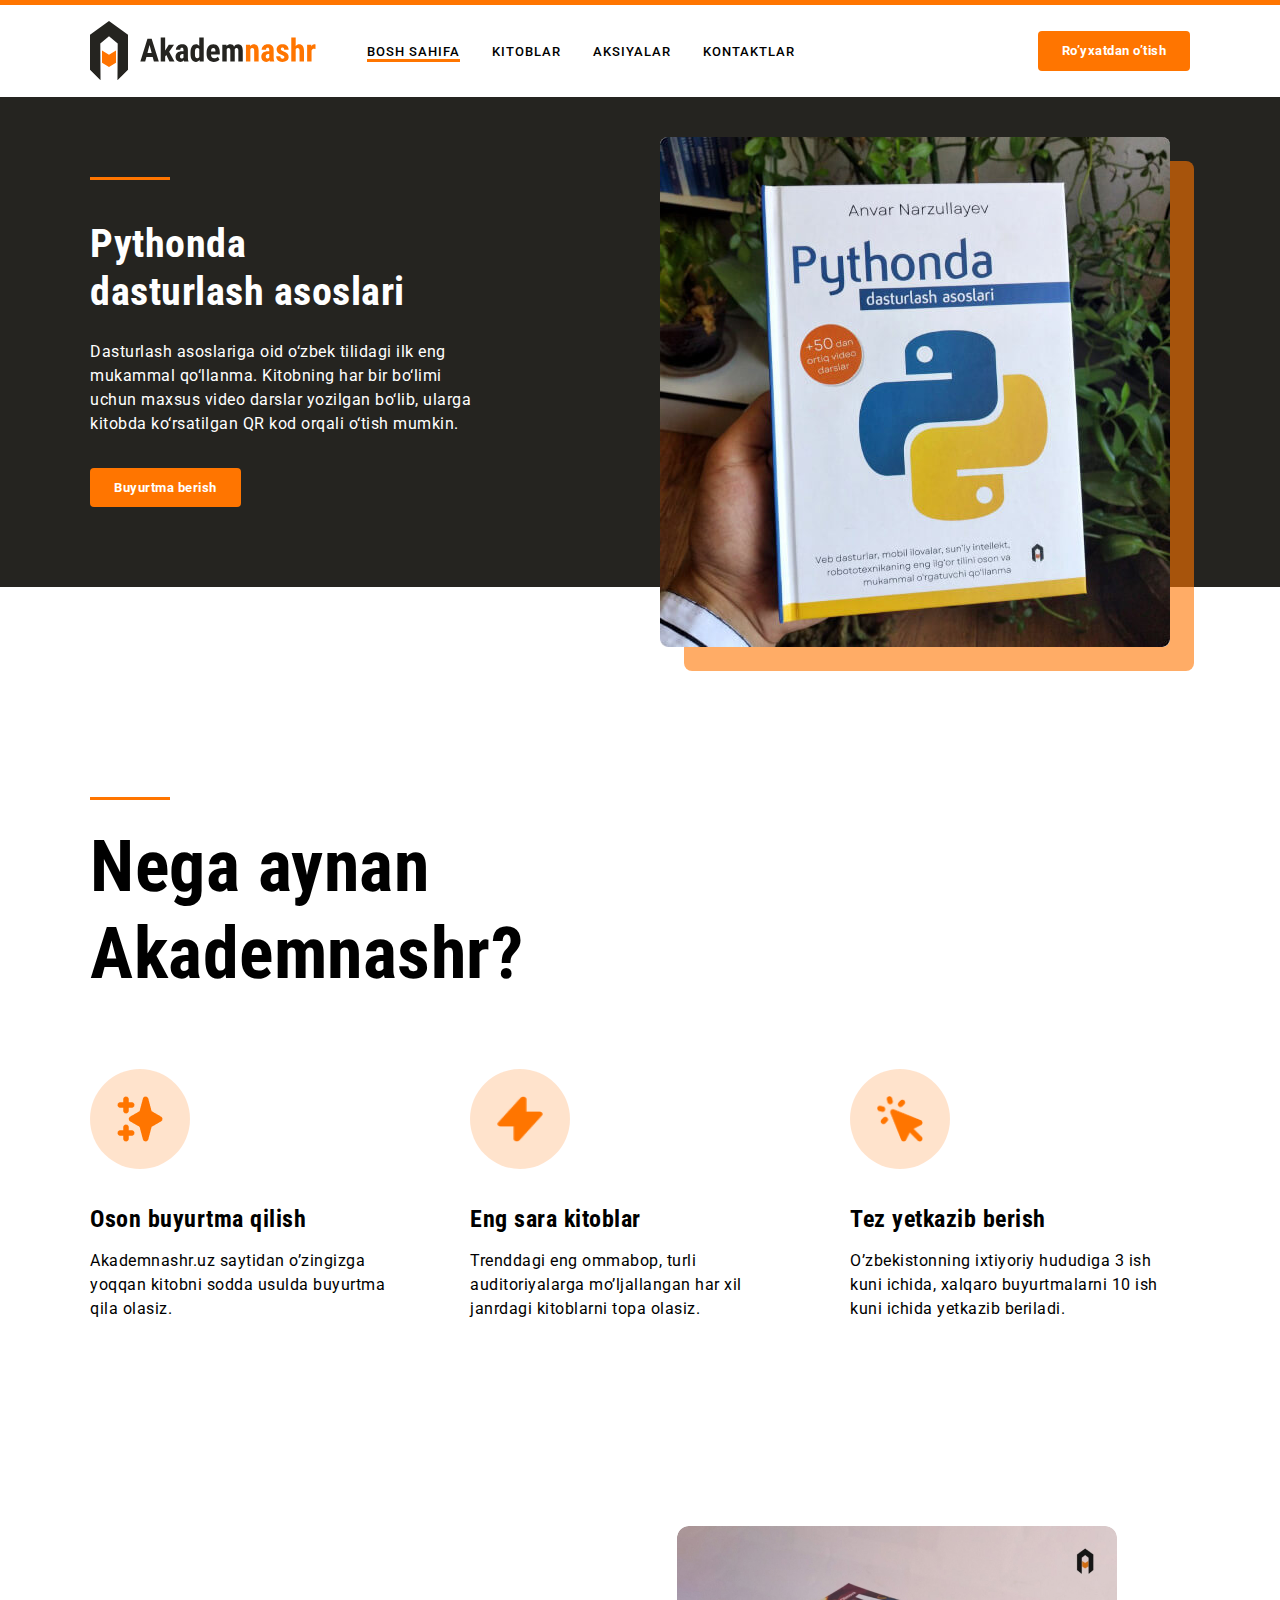
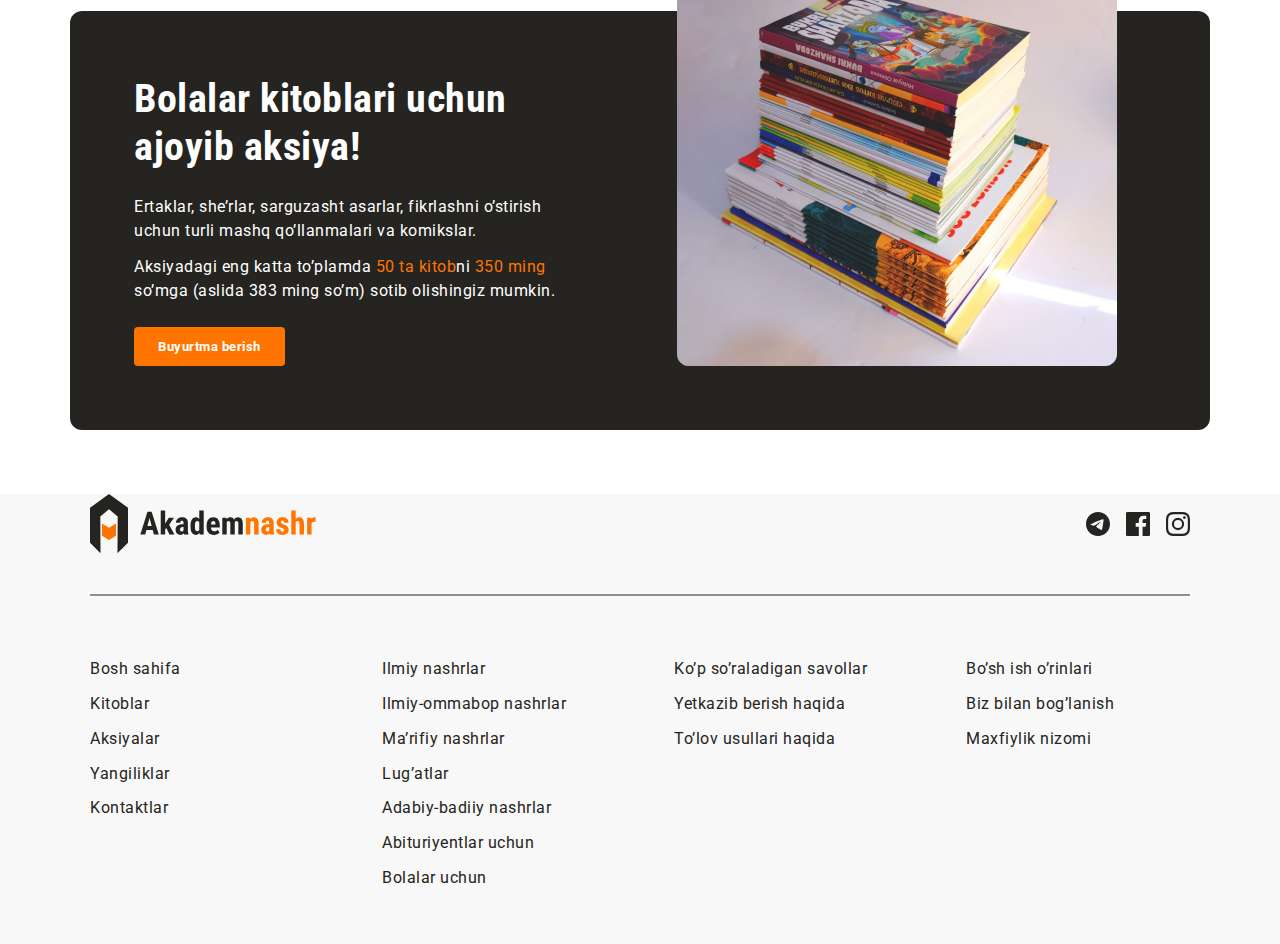
<file: index.html>
<!DOCTYPE html>
<html lang="uz">
<head>
    <meta charset="UTF-8">
    <meta http-equiv="X-UA-Compatible" content="IE=edge">
    <meta name="viewport" content="width=device-width, initial-scale=1.0">
    <title>AkademNashr</title>
    <link rel="preconnect" href="https://fonts.googleapis.com">
    <link rel="preconnect" href="https://fonts.gstatic.com" crossorigin>
    <link href="https://fonts.googleapis.com/css2?family=Roboto+Condensed:wght@700&family=Roboto:wght@400;500&display=swap" rel="stylesheet">
    <link rel="stylesheet" href="./css/normalize.css">
    <link rel="stylesheet" href="./css/styles.css">
</head>
<body>
    <!-- HEADER -->
    <header class="site-header">
        <div class="container site-header__container">
            <a class="logo-link" href="index.html">
                <img class="logo-link__img" src="./img/logo.svg" alt="Akademnashr Logo" width="227" height="59">
            </a>
            <nav class="sitenav">
                <ul class="sitenav__list">
                    <li class="sitenav__item"><a class="sitenav__link sitenav__link--active" href="#">Bosh sahifa</a></li>
                    <li class="sitenav__item"><a class="sitenav__link" href="#">Kitoblar</a></li>
                    <li class="sitenav__item"><a class="sitenav__link" href="#">Aksiyalar</a></li>
                    <li class="sitenav__item"><a class="sitenav__link" href="#">Kontaktlar</a></li>
                </ul>
            </nav>
            <a class="basic-btn site-header__btn" href="#">Ro’yxatdan o’tish</a>
            <button class="site-header__toggler js-site-header-toggler">
                <img class="site-header__toggler-icon" src="./img/menu-icon.svg" alt="" width="32" height="32">
            </button>
        </div>
    </header>

    <!-- MAIN -->
<main class="hero">
    <!-- HERO -->
    <section class="book-info">
        <div class="container book-info__container">
            <div class="info-items">
                <hr class="hero-hr info-items__hero-hr">    
                <h2 class="main-title">Pythonda dasturlash asoslari</h2>
                <p class="main-info">
                    Dasturlash asoslariga oid o‘zbek tilidagi ilk eng mukammal qo‘llanma. Kitobning har bir bo‘limi uchun maxsus video darslar yozilgan bo‘lib, ularga kitobda ko‘rsatilgan QR kod orqali o‘tish mumkin.
                </p>
                <a class="basic-btn" href="#">Buyurtma berish</a>
                <!-- <hr> -->
            </div>
            <img class="book-info__img" src="./img/python-book.jpg" alt="Python Book" width="510" height="510">
        </div>
    </section>
    
    <!-- FEATURES -->
    <section class="features">
        <div class="container">
            <hr class="hero-hr features__features-hr">
            <h2 class="feature__title">Nega aynan Akademnashr?</h2>
            <div class="feature__list">
                <div class="feature__items">
                    <div class="feature__img-block">
                        <img class="feature__img" src="./img/Icon-1.png" alt="Icon 1" width="46" height="46">
                    </div>
                    <h3 class="feature__items-title">Oson buyurtma qilish</h3>
                    <p class="feature-items__paragraph">Akademnashr.uz saytidan o’zingizga yoqqan kitobni sodda usulda buyurtma qila olasiz.</p>
                </div>
                <div class="feature__items">
                    <div class="feature__img-block">
                        <img class="feature__img" src="./img/Icon-2.png" alt="Icon 2" width="46" height="46">
                    </div>
                    <h3 class="feature__items-title">Eng sara kitoblar</h3>
                    <p class="feature-items__paragraph">Trenddagi eng ommabop, turli auditoriyalarga mo’ljallangan har xil janrdagi kitoblarni topa olasiz.</p>
                </div>
                <div class="feature__items">
                    <div class="feature__img-block">
                        <img class="feature__img" src="./img/Icon.png" alt="Icon" width="46" height="46">
                    </div>
                    <h3 class="feature__items-title">Tez yetkazib berish</h3>
                    <p class="feature-items__paragraph">O’zbekistonning ixtiyoriy hududiga 3 ish kuni ichida, xalqaro buyurtmalarni 10 ish kuni ichida yetkazib beriladi.</p>
                </div>
            </div>
        </div>
    </section>

    <!-- ACTION  -->
    <section class="action">
        <div class="container action__container">
                <div class="action__info-wrapper">
                    <h2 class="action__title">
                        Bolalar kitoblari uchun ajoyib aksiya!
                    </h2>
                    <div class="action__text-wrapper">
                        <p class="action__text">
                            Ertaklar, she’rlar, sarguzasht asarlar, fikrlashni o’stirish uchun turli mashq qo’llanmalari va komikslar.
                        </p>
                        <p class="action__text">
                            Aksiyadagi eng katta to’plamda <span class="action__text--orange">50 ta kitob</span>ni <span class="action__text--orange">350 ming</span> so’mga (aslida 383 ming so’m) sotib olishingiz mumkin.
                        </p>
                    </div>
                    <a class="basic-btn" href="#">Buyurtma berish</a>
                </div>
            <img class="action__img sale-img-block" src="./img/sale-img.jpg" alt="Sale Img" width="440" height="440">
        </div>
    </section>
  </main>

  <!-- FOOTER -->
    <footer class="footer">
        <div class="container">
            <div class="footer__icon">
                <a class="logo-link footer__logo-link" href="index.html">
                    <img class="logo-link__img" src="./img/logo.svg" alt="AkademNashr Logo" width="227" height="60">
                </a>
                <div class="networking">
                    <ul class="networking__list networking-list">
                        <li class="networking__item">
                            <a class="networking__icon" href="https://t.me/Akademnashr">
                                <svg class="networking__svg" width="24" height="24" viewBox="0 0 24 24" fill="none" xmlns="http://www.w3.org/2000/svg">
                                    <path d="M12 0C5.376 0 0 5.376 0 12C0 18.624 5.376 24 12 24C18.624 24 24 18.624 24 12C24 5.376 18.624 0 12 0ZM17.568 8.16C17.388 10.056 16.608 14.664 16.212 16.788C16.044 17.688 15.708 17.988 15.396 18.024C14.7 18.084 14.172 17.568 13.5 17.124C12.444 16.428 11.844 15.996 10.824 15.324C9.636 14.544 10.404 14.112 11.088 13.416C11.268 13.236 14.34 10.44 14.4 10.188C14.412 10.152 14.412 10.044 14.34 9.972C14.268 9.912 14.172 9.936 14.088 9.948C13.98 9.972 12.3 11.088 9.024 13.296C8.544 13.62 8.112 13.788 7.728 13.776C7.296 13.764 6.48 13.536 5.868 13.332C5.112 13.092 4.524 12.96 4.572 12.54C4.596 12.324 4.896 12.108 5.46 11.88C8.964 10.356 11.292 9.348 12.456 8.868C15.792 7.476 16.476 7.236 16.932 7.236C17.028 7.236 17.256 7.26 17.4 7.38C17.52 7.476 17.556 7.608 17.568 7.704C17.556 7.776 17.58 7.992 17.568 8.16Z" fill="currentColor"/>
                                </svg>
                            </a>
                        </li>
                        <li class="networking__item">
                            <a class="networking__icon" href="https://www.facebook.com/Akademnashr">
                                <svg class="networking__svg" width="24" height="24" fill="none" xmlns="http://www.w3.org/2000/svg">
                                    <path d="M22.675 0H1.325C.593 0 0 .593 0 1.325v21.351C0 23.407.593 24 1.325 24H12.82v-9.294H9.692v-3.622h3.128V8.413c0-3.1 1.893-4.788 4.659-4.788 1.325 0 2.463.099 2.795.143v3.24l-1.918.001c-1.504 0-1.795.715-1.795 1.763v2.313h3.587l-.467 3.622h-3.12V24h6.116c.73 0 1.323-.593 1.323-1.325V1.325C24 .593 23.407 0 22.675 0Z" fill="currentColor"/>
                                </svg>
                            </a>
                        </li>
                        <li class="networking__item">
                            <a class="networking__icon" href="https://www.instagram.com/akademnashr/">
                                <svg class="networking__svg" width="24" height="24" fill="none" xmlns="http://www.w3.org/2000/svg">
                                    <path fill-rule="evenodd" clip-rule="evenodd" d="M12 0C8.741 0 8.333.014 7.053.072 2.695.272.273 2.69.073 7.052.014 8.333 0 8.741 0 12c0 3.259.014 3.668.072 4.948.2 4.358 2.618 6.78 6.98 6.98C8.333 23.986 8.741 24 12 24c3.259 0 3.668-.014 4.948-.072 4.354-.2 6.782-2.618 6.979-6.98.059-1.28.073-1.689.073-4.948 0-3.259-.014-3.667-.072-4.947-.196-4.354-2.617-6.78-6.979-6.98C15.668.014 15.259 0 12 0Zm0 2.163c3.204 0 3.584.012 4.85.07 3.252.148 4.771 1.691 4.919 4.919.058 1.265.069 1.645.069 4.849 0 3.205-.012 3.584-.069 4.849-.149 3.225-1.664 4.771-4.919 4.919-1.266.058-1.644.07-4.85.07-3.204 0-3.584-.012-4.849-.07-3.26-.149-4.771-1.699-4.919-4.92-.058-1.265-.07-1.644-.07-4.849 0-3.204.013-3.583.07-4.849.149-3.227 1.664-4.771 4.919-4.919 1.266-.057 1.645-.069 4.849-.069ZM5.838 12a6.162 6.162 0 1 1 12.324 0 6.162 6.162 0 0 1-12.324 0ZM12 16a4 4 0 1 1 0-8 4 4 0 0 1 0 8Zm4.965-10.405a1.44 1.44 0 1 1 2.881.001 1.44 1.44 0 0 1-2.881-.001Z" fill="currentColor"/>
                                </svg>
                            </a>
                        </li>
                    </ul>
                </div>
            </div>
            <hr class="footer-hr">
        </div>
    
        <!-- footer links -->
        <div class="container">
            <div class="footer__links">
                <ul class="footer__list">
                    <li class="footer__item"><a class="footer__links" href="#">Bosh sahifa</a></li>
                    <li class="footer__item"><a class="footer__links" href="#">Kitoblar</a></li>
                    <li class="footer__item"><a class="footer__links" href="#">Aksiyalar</a></li>
                    <li class="footer__item"><a class="footer__links" href="#">Yangiliklar</a></li>
                    <li class="footer__item"><a class="footer__links" href="#">Kontaktlar</a></li>
                </ul>
                <ul class="footer__list">
                    <li class="footer__item"><a class="footer__links" href="#">Ilmiy nashrlar</a></li>
                    <li class="footer__item"><a class="footer__links" href="#">Ilmiy-ommabop nashrlar</a></li>
                    <li class="footer__item"><a class="footer__links" href="#">Ma’rifiy nashrlar</a></li>
                    <li class="footer__item"><a class="footer__links" href="#">Lug’atlar</a></li>
                    <li class="footer__item"><a class="footer__links" href="#">Adabiy-badiiy nashrlar</a></li>
                    <li class="footer__item"><a class="footer__links" href="#">Abituriyentlar uchun</a></li>
                    <li class="footer__item"><a class="footer__links" href="#">Bolalar uchun</a></li>
                </ul>
                <ul class="footer__list">
                    <li class="footer__item"><a class="footer__links" href="#">Ko’p so’raladigan savollar</a></li>
                    <li class="footer__item"><a class="footer__links" href="#">Yetkazib berish haqida</a></li>
                    <li class="footer__item"><a class="footer__links" href="#">To’lov usullari haqida</a></li>
                </ul>
                <ul class="footer__list">
                    <li class="footer__item"><a class="footer__links" href="#">Bo’sh ish o’rinlari</a></li>
                    <li class="footer__item"><a class="footer__links" href="#">Biz bilan bog’lanish</a></li>
                    <li class="footer__item"><a class="footer__links" href="#">Maxfiylik nizomi</a></li>
                </ul>
            </div>
    
        </div>
    </footer>
  

    <script src="js/app.js"></script>
</body>
</html>
</file>
<file: css/styles.css>
html {
    box-sizing: border-box;
    height: 100%;
    scroll-behavior: smooth;
}

*,
*::after,
*::before {
    box-sizing: inherit;
}

*:focus {
    outline: 2px dotted #FF7500;
    outline-offset: 3px;
}

body {
    display: flex;
    flex-direction: column;
    height: 100%;
    background-color: #fff;
    padding: 0;
    margin: 0;
    font-size: 16px;
    line-height: 1.5;
    font-family: "Roboto", "Arial", sans-serif;
    letter-spacing: 0.5px;
}

img {
    max-width: 100%;
    height: auto;
}

/* CONTAINER */
.container {
    width: 100%;
    max-width: 1140px;
    padding-left: 20px;
    padding-right: 20px;
    margin-left: auto;
    margin-right: auto;
}

/* BASIC BTN */
.basic-btn {
    display: inline-block;
    background-color: #FF7500;
    font-size: 13px;
    line-height: 15.23px;
    letter-spacing: 0.5px;
    font-weight: 700;
    color: #fff;
    font-style: normal;
    transition: opacity 0.4s ease;
    padding: 12px 24px;
    border-radius: 4px;
    text-decoration: none;
    white-space: nowrap;
}

.basic-btn:hover {
    opacity: 0.8;
}

.basic-btn:active {
    opacity: 0.6;
}


/* HEADER */
.site-header {
    background-color: #fff;
    border-top: 5px solid #FF7500;
    padding-top: 16px;
    padding-bottom: 16px;
}

.site-header__container {
    display: flex;
    justify-content: space-between;
    align-items: center;
}

.logo-link {
    margin-right: 50px;
    transition: opacity 0.4s ease;
    display: block;
}

.logo-link:hover {
    opacity: 0.8;
}

.logo-link:active {
    opacity: 0.6;
}

.logo-link__img {
    display: block;
    min-width: 227px;
}

.sitenav {
    display: flex;
    align-items: center;
}

.sitenav__list {
    list-style: none;
    display: flex;
    padding: 0;
    margin: 0;
    margin-right: 32px;
}

.sitenav__item {
    margin-right: 32px;
}
.sitenav__item:last-child {
    margin-right: 0;
}

.sitenav__link {
    font-size: 13px;
    line-height: 15.23px;
    letter-spacing: 1px;
    color: #000;
    text-transform: uppercase;
    text-decoration: none;
    font-weight: 500;
    font-style: normal;
    transition: 
        color 0.4s ease,
        opacity 0.4s ease;
    white-space: nowrap;
}

.sitenav__link:hover {
    color: #FF7500;
}

.sitenav__link:active {
    opacity: 0.6;
}

.sitenav__link--active {
    border-bottom: 3px solid #FF7500;
}

.site-header__btn {
    margin-left: auto;
}

/* SITE-HEADER__TOGGLER */
.site-header__toggler {
    display: none;
}


/* HERO */
.info-items {
    max-width: 387px;
    padding-top: 40px;
    margin-right: 20px;
}

.info-items__hero-hr {
    margin: 0;
    margin-bottom: 40px;
}

.book-info {
    background-color: #252420;
    color: #fff;
}

.book-info__container {
    padding-top: 40px;
    padding-bottom: 80px;
    display: flex;
    justify-content: space-between;
    position: relative;
}


.book-info__img {
    position: absolute;
    border-radius: 8px;
    width: 510px;
    height: 510px;
    left: calc(50% + 20px);
    box-shadow: 24px 24px 0px rgba(255, 117, 0, 0.6);
}

.hero-hr {
    width: 80px;
    height: 3px;
    background-color: #FF7500;
    border: none;
}

.main-title {
    max-width: 339px;
    font-size: 40px;
    line-height: 48px;
    letter-spacing: 0.5px;
    font-family: 'Roboto Condensed', sans-serif;
    font-style: normal;
    font-weight: 700;
    margin-top: 0;
    margin-bottom: 24px;
}

.main-info {
    max-width: 387px;
    font-weight: 400;
    line-height: 24px;
    letter-spacing: 0.5px;
    margin-top: 0;
    margin-bottom: 32px;
}

/* FEATURE */
.features {
    padding-top: 210px;
    padding-bottom: 210px;
}

.features__features-hr {
    margin: 0;
    margin-bottom: 24px;
}
.feature__title {
    width: 435px;
    font-family: "Roboto Condensed";
    font-weight: 700;
    font-style: normal;
    line-height: 86.4px;
    letter-spacing: 0.5px;
    font-size: 72px;
    margin-top: 0;
    margin-bottom: 72px;
}

.feature__img-block {
    width: 100px;
    height: 100px;
    background: rgba(255, 117, 0, 0.2);
    display: flex;
    align-items: center;
    justify-content: center;
    border-radius: 50%;
}

.feature__list {
    display: flex;
    justify-content: space-between;
    flex-wrap: wrap;
}

.feature__items {
    width: 340px;
    margin-right: 40px;
}

.feature__items:last-child {
    margin-right: 0;
}

.feature__img {
    width: 46px;
    height: 46px;
}

.feature__items-title {
    font-family: "Roboto Condensed";
    font-size: 24px;
    letter-spacing: 0.5px;
    font-style: normal;
    font-weight: 700;
    margin-top: 32px;
    margin-bottom: 12px;
}

.feature-items__paragraph {
    width: 314px;
    color: #000;
    font-style: normal;
    line-height: 24px;
    letter-spacing: 0.5px;
    font-size: 16px;
    margin-top: 0;
}

/* ACTION */
.action {
    padding: 64px;
}

.action__container {
    display: flex;
    justify-content: space-between;
    border-radius: 12px;
    background-color: #252420;
    padding: 64px;
    position: relative;
}

.action__info-wrapper {
    width: 440px;
    font-weight: 400;
    font-size: 16px;
    font-style: normal;
    line-height: 24px;
    letter-spacing: 0.5px;
    color: #fff;
    margin-top: 0;
}

.action__title {
    width: 373px;
    font-family: "Roboto Condensed";
    font-weight: 700;
    font-style: normal;
    font-size: 40px;
    color: #fff;
    letter-spacing: 0.5px;
    line-height: 48px;
    margin: 0;
    margin-bottom: 24px;
}

.action__text-wrapper {
    margin-bottom: 24px;
}

.action__text {
    margin-top: 0;
    margin-bottom: 12px;
}

.action__text:last-child {
    margin-bottom: 0;
}

.action__text--orange {
    color: #FF7500;
}

.action__img {
    border-radius: 12px;
    width: 440px;
    height: 440px;
    position: absolute;
    /* left: 596px; */
    left: calc(50% + 37px);
    top: -85px;
}


/* FOOTER */
.footer {
    background-color: #F8F8F8;
    padding-bottom: 56px;
}

.footer__icon {
    display: flex;
    justify-content: space-between;
    align-items: center;
}

.networking__list {
    list-style: none;
    display: flex;
    justify-content: space-between;
    align-items: center;
    padding: 0;
}

.networking__svg {
    display: block;
}

/* Img block */
.networking__item {
    margin-right: 16px;
}

.networking__item:last-child {
    margin-right: 0;
}
.networking__icon {
    display: block;
    width: 24px;
    height: 24px;
    color: #252420;
    transition: 
        color 0.4s ease,
        opacity 0.4s ease;
}

.networking__icon:hover {
    color: #FF7500;
}

.networking__icon:active {
    opacity: 0.6;
}

.footer-hr {
    height: 2px;
    background-color: rgba(37, 36, 32, 0.5);;
    margin: 0;
    margin-top: 40px;
    margin-bottom: 64px;
    border: none;
}

.footer__links {
    display: flex;
    flex-wrap: wrap;
}

.footer__list {
    width: 224px;
    list-style: none;
    padding: 0;
    line-height: 19px;
    margin-top: 0;
    margin-bottom: 0;
    margin-right: 68px;
}

.footer__list:last-child {
    margin-right: 0;
}

.footer__item {
    margin-bottom: 16px;
}

.footer__item:last-child {
    margin-bottom: 0;
}

.footer__links {
    color: #252420;
    text-decoration: none;
    font-weight: 400;
    font-style: normal;
    font-size: 16px;
    line-height: 18.75px;
    transition: 
        color 0.4s ease,
        opacity 0.4s ease;
    white-space: nowrap;
}

.footer__links:hover {
    color: #FF7500;
}

.footer__links:active {
    opacity: 0.6;  
}

/* RESPONSIVENES */

@media only screen and (max-width: 960px) {
    .sitenav__item {
        margin-right: 16px;
    }
    
    .sitenav__link {
        font-size: 12px;
    }

}

@media only screen and (max-width: 860px) {
    .site-header__container {
        position: relative;
        z-index: 999;
    }

    .logo-link {
        margin-right: 20px;
    }

    .site-header__btn {
        padding: 12px 16px;
    }

    .sitenav {
        display: none;
    }

    .site-header__toggler {
        display: flex;
        justify-content: center;
        align-items: center;
        border: 2px solid #FF7500;
        border-radius: 5px;
        background-color: transparent;
        margin-left: 20px;
        flex-shrink: 0;
    }

    .sitenav--open {
        display: flex;
        position: absolute;
        background-color: #fff;
        z-index: 999;
        right: 0;
        top: 100%;
        width: 100%;
    }

    .sitenav__list {
        flex-direction: column;
        width: 100%;
        text-align: right;
        margin: 0;
        padding-right: 20px;
    }

    .sitenav__item {
        width: 100%;
    }

    .sitenav__item:not(:last-child) {
        margin-right: 0;
        margin-bottom: 24px;
    }
}

@media only screen and (max-width: 550px) {
    .site-header__btn {
        position: fixed;
        left: 20px;
        right: 20px;
        bottom: 20px;
        text-align: center;
        font-size: 16px;
        font-weight: 600;
    }
}

/* HERO RESPONSIVENES */
@media only screen and (max-width: 1153px) {
    .book-info__img {
        width: 450px;
        height: 450px;
        bottom: -40px;
    }
}

@media only screen and (max-width: 1025px) {
    .book-info__img {
        width: 400px;
        height: 400px;
        bottom: -30px;
    }
}

@media only screen and (max-width: 920px) {
    .book-info__img {
        width: 350px;
        height: 350px;
        bottom: -20px;
    }
}

@media only screen and (max-width: 820px) {
    .book-info__container {
        flex-direction: column;
        display: flex;
    }

    .book-info__img {
        position: static;
    }

    .info-items {
        margin-bottom: 32px;
        max-width: 100%;
    }

    .main-title {
        max-width: 100%;
    }

    .main-info {
        max-width: 700px;
        width: 100%;
    }
}

@media only screen and (max-width: 820px) {
    .book-info__img {
        width: 310px;
        height: 310px;
    }
}

@media only screen and (max-width: 410px) {
    .main-title {
        font-size: 36px;
        line-height: 32px;
    }
}

@media only screen and (max-width: 390px) {
    .main-title {
        font-size: 32px;
    }
}

@media only screen and (max-width: 380px) {
    .info-items {
        padding-top: 20px;
    }

    .main-title {
        margin-bottom: 24px;
    }

    .main-info {
        font-size: 14px;
        line-height: 22px;
        margin-bottom: 22px;
    }
}

/* FEATURE RESPONSIVENES */
@media only screen and (max-width: 1140px) {
    .feature__title {
        font-size: 64px;
        line-height: 72px;
    }

    .feature__items:not(:last-child) {
        margin-right: 24px;
    }
}

@media only screen and (max-width: 1110px) {
    .features {
        padding-top: 130px;
        padding-bottom: 130px;
    }

    .feature__title {
        font-size: 56px;
        line-height: 64px;
    }

    .feature__list {
        margin-bottom: -24px;
    }
    
    .feature__items {
        margin-bottom: 24px;
    }

    .feature__items:not(:last-child) {
        margin-right: 24px;
    }

    .feature__img {
        width: 30px;
        height: 30px;
    }

    .feature__item-title {
        font-size: 18px;
    }
}

@media only screen and (max-width: 790px) {
    .features {
        padding-top: 60px;
        padding-bottom: 60px;
    }

    .feature__title {
        font-size: 40px;
        line-height: 50px;
        margin-bottom: 40px;
    }

    .feature__items:nth-child(2) {
        margin-right: 0;
    }
    
}

@media only screen and (max-width: 750px) {
    .feature__items:nth-child(2) {
        margin-right: 24px;
    }
}

@media only screen and (max-width: 740px) {
    .features__features-hr {
        display: none;
    }

    .feature__title {
        text-align: center;
        display: block;
        width: 100%;
        font-size: 36px;
        line-height: 40px;
    }

    .feature__list {
        justify-content: center;
    }

    .feature__items {
        display: flex;
        flex-direction: column;
        justify-content: center;
        align-items: center;
        margin-right: 0;
    }

    .feature__items:not(:last-child) {
        margin-right: 0;
    }

    .feature__items-title {
        margin-top: 16px;
        margin-bottom: 8px;

    }

    .feature-items__paragraph {
        text-align: center;
        line-height: 22px;
    }
}


/* ACTION RESPONSIVENES */
@media only screen and (max-width: 1200px) {
    .action__img {
        width: 400px;
        height: 400px;
        top: -60px;
    }
}

@media only screen and (max-width: 1130px) {
    .action__img {
        width: 380px;
        height: 380px;
        left: calc(50% + 50px);
    }
}

@media only screen and (max-width: 1080px) {
    .action__img {
        width: 340px;
        height: 340px;
        top: -45px;
    }
}

@media only screen and (max-width: 1040px) {
    .action__container {
        display: block;
    }
    
    .action__img {
        position: static;
        display: flex;
        margin-left: auto;
        margin-right: auto;
    }

    .action__info-wrapper {
        width: 100%;
        margin-bottom: 24px;
    }
}

@media only screen and (max-width: 600px) {
    .action__title {
        font-size: 36px;
    }

    .action__img {
        max-width: 300px;
        max-height: 300px;
        width: 100%;
        height: 100%;
    }
}

@media only screen and (max-width: 570px) {
    .action {
        padding: 56px;
    }

    .action__container {
        padding: 56px;
    }

    .action__title {
        width: 100%;
        font-size: 30px;
        line-height: 40px;
    }

    .action__text {
        width: 100%;
    }
}

@media only screen and (max-width: 520px) {
    .action {
        padding: 40px;
    }

    .action__container {
        padding: 40px;
    }
}

@media only screen and (max-width: 410px) {
    .action {
        padding: 30px;
    }

    .action__container {
        padding: 30px;
    }

    .action__title {
        font-size: 24px;
        line-height: 32px;
        margin-bottom: 20px;
    }

    .action__text {
        font-size: 14px;
        line-height: 20px;
    }
}

/* SITE-FOOTER RESPONSIVENESS */
@media only screen and (max-width: 1170px) {
    .footer__links {
        justify-content: space-between;
    }

    .footer__list {
        margin-right: 0px;
    }
}

@media only screen and (max-width: 935px) {
    .footer__list:not(:nth-child(4)) {
        margin-bottom: 40px;
    }
}

@media only screen and (max-width: 711px) {
    .footer__list:not(:nth-child(4)),
    .footer__list:not(:nth-child(3)) {
        margin-bottom: 40px;
    }
}

@media only screen and (max-width: 430px) {
    .footer__icon {
        flex-wrap: wrap;
    }

    .footer__logo-link {
        margin-right: 40px;
    }

    .footer-hr {
        margin-bottom: 20px;
        margin-top: 20px;
        height: 1px;
    }
}

@media only screen and (max-width: 410px) {
    .footer__logo-link {
        margin-bottom: 10px;
    }
}

@media only screen and (max-width: 350px) {
    .footer__logo-link {
        margin-right: 0;
    }
}
</file>
